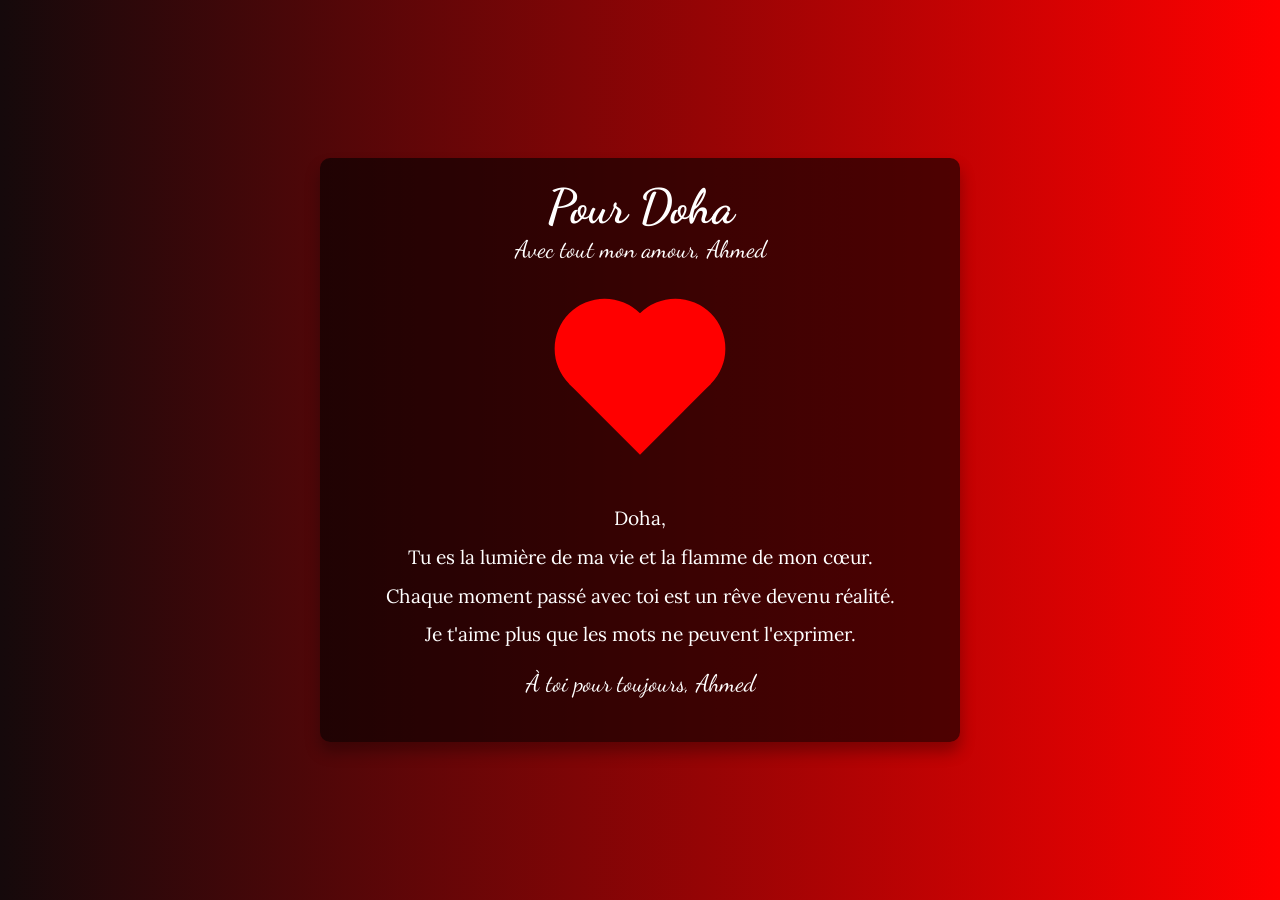
<file: index.html>
<!DOCTYPE html>
<html lang="fr">
<head>
    <meta charset="UTF-8">
    <meta name="viewport" content="width=device-width, initial-scale=1.0">
    <title>Pour Doha</title>
    <link rel="stylesheet" href="styles.css">
    <link href="https://fonts.googleapis.com/css2?family=Dancing+Script&family=Lora&display=swap" rel="stylesheet">
</head>
<body>
    <div class="container">
        <div class="header">
            <h1>Pour Doha</h1>
            <p>Avec tout mon amour, Ahmed</p>
        </div>
        <div class="heart-container">
            <div class="heart"></div>
        </div>
        <div class="message">
            <p>Doha,</p>
            <p>Tu es la lumière de ma vie et la flamme de mon cœur.</p>
            <p>Chaque moment passé avec toi est un rêve devenu réalité.</p>
            <p>Je t'aime plus que les mots ne peuvent l'exprimer.</p>
        </div>
        <div class="footer">
            <p>À toi pour toujours, Ahmed</p>
        </div>
    </div>
</body>
</html>
</file>
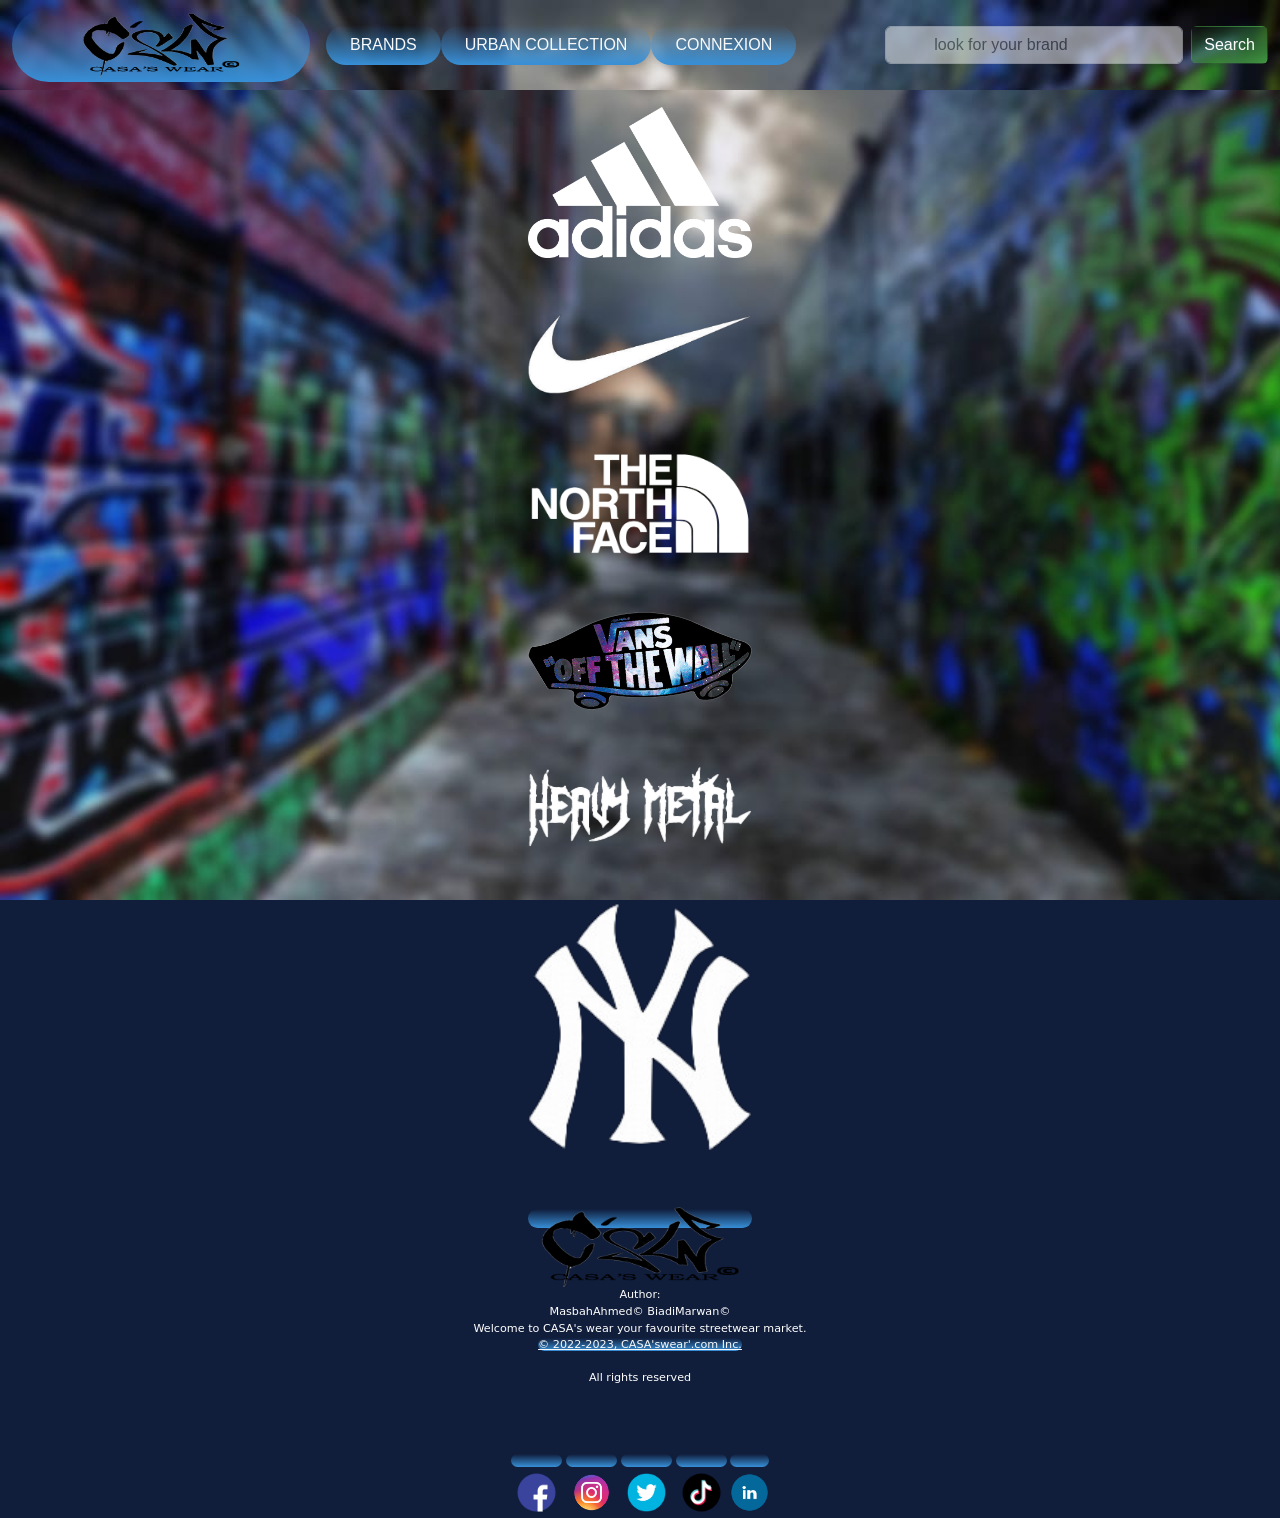
<file: brand.html>
<!DOCTYPE html>
<html lang="en">
<head>
    <meta charset="UTF-8">
    <meta http-equiv="X-UA-Compatible" content="IE=edge">
    <meta name="viewport" content="width=device-width, initial-scale=1.0">
    <title>BRANDS</title>
    <link rel="shortcut icon" href="outfit.png" type="image/x-icon">
    <link rel="stylesheet" href="bootstrap.min.css">
    <style>
html{
    background-color:rgb(16, 29, 59);
}

body{
    background-image: url(hiphop.jpeg);
    height: 100vh;
    width: 100%;
    background-size: cover;
    background-repeat: no-repeat;
    background-attachment: fixed;
}

.navbar{
    position: fixed;
    margin: 0;
    display: flex;
    justify-content: space-between;
    align-items: center;
    width: 100%;
    box-sizing: border-box;
    background-image: url(hiphopblur.jpg);
    font-family: 'Franklin Gothic Medium', 'Arial Narrow', Arial, sans-serif;
}
img{
    width: 20%;
    padding-top: 5%;
}
#boxbox{
    padding-top: 4%;
    background-attachment: fixed;
    background-image: url(hiphopblur.jpg);
    backface-visibility: hidden;
    background-repeat: no-repeat;
    background-size: cover;

}
footer{
    text-align: center;
    color: white;
    background-color: rgb(16, 29, 59);
    font-size: 70%;
    

}   
footer img{
    width: 4%;
}
#linkedin{
    width: 3%;
}
#instagram{
    width: 4,5%;
}
#btn1{
    background-color: rgb(64, 149, 65);
    color: white;
    background: linear-gradient(160deg,transparent,rgb(64, 149, 65));
    animation: linear infinite;
}
#btn1:hover{
    background: #06b16d;
            color: #fff;
            border-radius: 5px;
            box-shadow: 0 0 5px #06b992,
                        0 0 25px #06b992,
                        0 0 50px  #06b992,
                        0 0 100px #06b992;
}
a{
    background-color: rgb(55, 143, 215);
    color: white;
    background: linear-gradient(180deg,transparent,rgb(55, 143, 215));
    animation: linear infinite;
    border-radius: 45px;
}
a:hover{
    background: #68bbff;
    color: #fff;
    border-radius: 45px;
    box-shadow: 0 0 5px #68bbff,
                0 0 25px #68bbff,
                0 0 50px  #68bbff,
                0 0 100px #68bbff;
}
#LOGOPRINCIPAL{
  width: 60%;
  margin-top: 15;
  padding-top: 0%;
  margin-left: 20%;

}

    </style>
</head>
<body>
    <nav class="navbar navbar-expand-xl ">
        <div class="container-fluid">
          <a class="navbar-brand text-light font-monospace" href="index.html"><img src="casab.png" id="LOGOPRINCIPAL"></a>
          <button class="navbar-toggler" type="button" data-bs-toggle="collapse" data-bs-target="#mynavbar">
            <span class="navbar-toggler-icon"></span>
          </button>
          <div class="collapse navbar-collapse" id="mynavbar">
            <ul class="navbar-nav me-auto">
              <li class="nav-item">
                <a class="nav-link link-light px-lg-4" href="brand.html">BRANDS</a>
              </li>
              <li class="nav-item">
                <a class="nav-link link-light px-lg-4" href="javascript:void(0)">URBAN COLLECTION</a>
              </li>
              <li class="nav-item">
                <a class="nav-link link-light px-lg-4" href="LOGIN.html" target="_blank">CONNEXION</a>
              </li>
            </ul>
            <form class="d-flex">
              <input class="form-control me-2 px-5" type="text" placeholder="look for your brand " style="opacity: 50%;">
              <button class="btn" type="button" id="btn1">Search</button>
            </form>
          </div>
        </div>
      </nav>
      <div id="boxbox">
      <div class="container" style="text-align: center;">
        <img src="adidaslogo.png"><br>
        <img src="logonike.png"><br>
        <img src="theNorthFaceLogo-1.png"><br>
        <img src="logovans.png"><br>
        <img src="logometal.png"><br>
        <img src="newyorklogo.png"><br>
        <a href="index.html"><img src="casab.png"><br></a>
      </div>
    </div>
</body>
<footer>
    <p>Author:<br> MasbahAhmed©   BiadiMarwan©<br>
      Welcome to CASA's wear your favourite streetwear market. <br>
    <a href="https://mail.google.com/mail/u/0/#inbox" class="text-light">© 2022-2023, CASA'swear'.com Inc.</a></p>
    <p>All rights reserved</p>
    <a href="https://web.facebook.com/profile.php?id=100036425141083" target="_blank"><img src="facebook.png" id="facebook"></a>
    <a href="https://www.instagram.com/ah._.med72/" target="_blank"><img src="instagram.png" id="instagram"></a>
    <a href="https://twitter.com/AhmedMasbah10" target="_blank"><img src="twetter.png" id="twitter"></a>
    <a href="https://www.tiktok.com/@ah__med_18?lang=fr" target="_blank"><img src="tiktok.png" id="tiktok"></a>
    <a href="https://www.linkedin.com/in/ahmed-masbah-882b82261/" target="_blank"><img src="linkedin.png" id="linkedin"></a>
    
  </footer> 
</html>
</file>
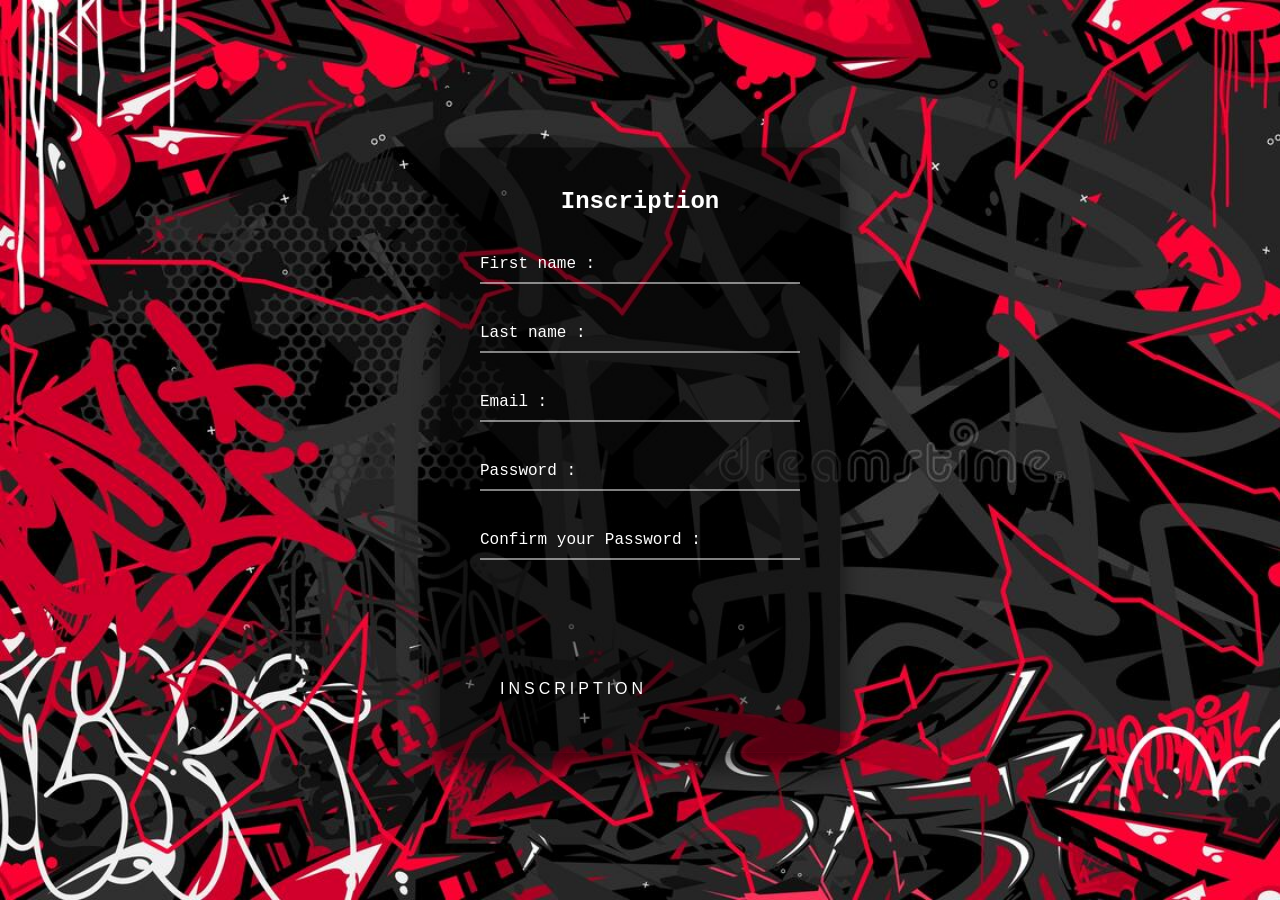
<file: inscription.html>
<!DOCTYPE html>
<html lang="en">
<head>
    <meta charset="UTF-8">
    <meta http-equiv="X-UA-Compatible" content="IE=edge">
    <title>Inscription</title>
    <link rel="shortcut icon" href="outfit.png" type="image/x-icon">
    <style>
        html{
            height: 100%;
        }
        body{
            margin: 0;
            padding: 0;
            font-family: sans-serif;
            background-image: url(inscription.png);
            background-repeat: no-repeat;
            background-size: cover;
            font-family: 'Courier New', Courier, monospace;
        }
        .login-box{
            position: absolute;
            top: 50%;
            left: 50%;
            width: 400px;
            padding: 40px;
            transform: translate(-50%, -50%);
            background: rgba(0,0,0,.5);
            box-sizing: border-box;
            box-shadow: 0 15px 25px rgba(0,0,0,.6);
            border-radius: 10px;
        }
        .login-box h2{
            margin: 0 0 30px;
            padding: 0;
            color: #fff;
            text-align: center;
        }
        .login-box .user-box{
            position: relative;
        }
        .login-box .user-box input{
            width: 100%;
            padding: 10px 0;
            font-size: 16px;
            color: #fff;
            margin-bottom: 30px;
            border: none;
            border-bottom: 1px solid #fff;
            outline: none;
            background: transparent;
        }
        .login-box .user-box label{
            position: absolute;
            top: 0;
            left: 0;
            padding: 10px 0;
            font-size: 16px;
            color: #fff;
            pointer-events: none;
            transition: 5s;
        }
        .login-box .user-box input:focus ~ label,
        .login-box .user-box input:valid ~ label{
            top: -20px;
            left:0;
            color: #e82d2d;
            font-size: 12px;
        }
        .login-box form a{
            position: relative;
            display: inline-block;
            padding: 10px 20px;
            color: white;
            font-size: 16px;
            text-decoration: none;
            text-transform: uppercase;
            overflow: hidden;
            transition: .5s;
            margin-top: 40px;
            letter-spacing: 4px;
        }
        .login-box a:hover{
            background: #e82d2d;
            color: #fff;
            border-radius: 5px;
            box-shadow: 0 0 5px #e82d2d,
                        0 0 25px #e82d2d,
                        0 0 50px  #e82d2d,
                        0 0 100px #e82d2d;
        }
        .login-box a span{
            position: absolute;
            display: block;
        }
        .login-box a span:nth-child(1){
            top: 0;
            left: -100%;
            width: 100%;
            height: 2px;
            background: linear-gradient(90deg,transparent,#e82d2d);
            animation: btn-anim1 1s linear infinite;
        }
        @keyframes btn-anim1{
            0%{
                left: -100%;
            }
            50%,100%{
                left: 100%;
            }
        }
        .login-box a span:nth-child(2){
            top: -100%;
            right: 0;
            width: 2px;
            height: 100%;
            background: linear-gradient(180deg,transparent,#e82d2d);
            animation: btn-anim2 1s linear infinite;
            animation-delay: .25s;
        }
        @keyframes btn-anim2{
            0%{
                top: -100%;
            }
            50%,100%{
                top: 100%;
            }
        }
        .login-box a span:nth-child(3){
            bottom: 0;
            right: -100%;
            width: 100%;
            height: 2px;
            background: linear-gradient(270deg,transparent,#e82d2d);
            animation: btn-anim3 1s linear infinite;
            animation-delay: .5s;
        }
        @keyframes btn-anim3{
            0%{
                top: -100%;
            }
            50%,100%{
                top: 100%;
            }
        }
        .login-box a span:nth-child(4){
            bottom: -100%;
            left: 0;
            width: 2px;
            height: 100%;
            background: linear-gradient(360deg,transparent,#e82d2d);
            animation: btn-anim4 1s linear infinite;
            animation-delay: .75s;
        }
        @keyframes btn-anim4{
            0%{
                bottom: -100%;
            }
            50%,100%{
                bottom: 100%;
            }
        }
        a{
            cursor: grab;
            font-family: 'Franklin Gothic Medium', 'Arial Narrow', Arial, sans-serif;
        }

        h2{
            font-family: 'Courier New', Courier, monospace;
        }


         #linkedin{
            width: 3%;
            margin-bottom: 0.5%;
        }

        #instagram{
            margin-bottom: 0.5%;
        }
   
    </style>
    
</head>
<body>
    <div class="login-box">
        <h2>Inscription</h2>
        <form>
            <div class="user-box">
                <input type="text" required="">
                <label>First name :</label>
            </div>
            <div class="user-box">
                <input type="text" required="">
                <label>Last name : </label>
            <div class="user-box">
                <input type="email" required="" id="email">
                <label>Email : </label>
            </div>
            <div class="user-box">
                <input type="password" required="" id="pass1">
                <label>Password : </label>   
            </div>
            <div class="user-box">
                <input type="password" required="" id="pass2">
                <label>Confirm your Password : </label>   
            </div>
            <div><p id="confirm" style="display: flex; color: white; font-size: 20px; text-align: center;"></p></div>
            
            <a onclick="comfirmation()" onclick="email_valide()">inscription</a>
        </form>
    </div>
    <script src="inscription.js"></script>
</body>


</html>
</file>
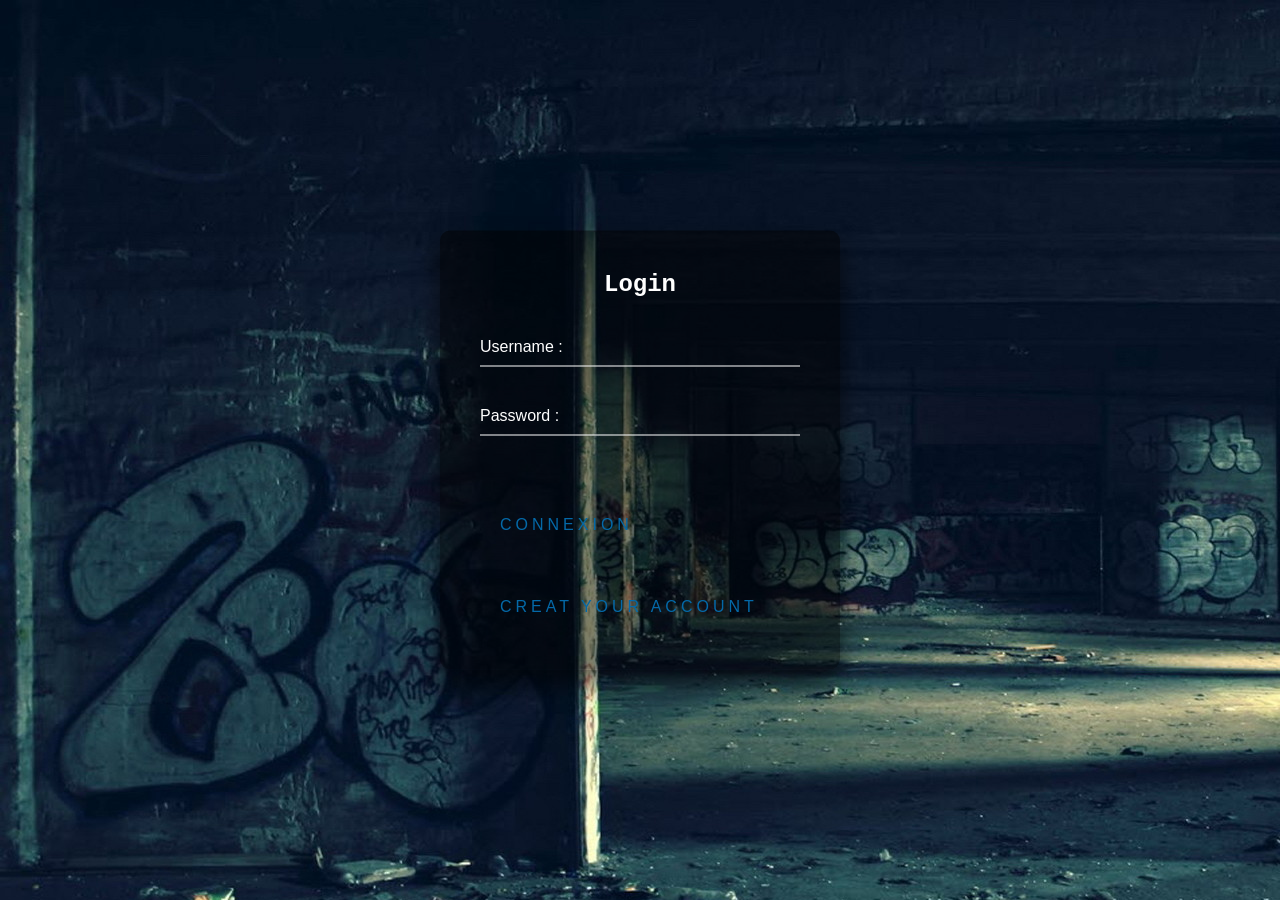
<file: LOGIN.html>
<!DOCTYPE html>
<html lang="en">
<head>
    <meta charset="UTF-8">
    <meta http-equiv="X-UA-Compatible" content="IE=edge">
    <title>connexion</title>
    <link rel="shortcut icon" href="outfit.png" type="image/x-icon">
    <style>
        html{
            height: 100%;
        }
        body{
            margin: 0;
            padding: 0;
            font-family: sans-serif;
            background-image: url(LOGINbackground.jpg);
        }
        .login-box{
            position: absolute;
            top: 50%;
            left: 50%;
            width: 400px;
            padding: 40px;
            transform: translate(-50%, -50%);
            background: rgba(0,0,0,.5);
            box-sizing: border-box;
            box-shadow: 0 15px 25px rgba(0,0,0,.6);
            border-radius: 10px;
        }
        .login-box h2{
            margin: 0 0 30px;
            padding: 0;
            color: #fff;
            text-align: center;
        }
        .login-box .user-box{
            position: relative;
        }
        .login-box .user-box input{
            width: 100%;
            padding: 10px 0;
            font-size: 16px;
            color: #fff;
            margin-bottom: 30px;
            border: none;
            border-bottom: 1px solid #fff;
            outline: none;
            background: transparent;
        }
        .login-box .user-box label{
            position: absolute;
            top: 0;
            left: 0;
            padding: 10px 0;
            font-size: 16px;
            color: #fff;
            pointer-events: none;
            transition: 5s;
        }
        .login-box .user-box input:focus ~ label,
        .login-box .user-box input:valid ~ label{
            top: -20px;
            left:0;
            color: #0469a8;
            font-size: 12px;
        }
        .login-box form a{
            position: relative;
            display: inline-block;
            padding: 10px 20px;
            color: #0469a8;
            font-size: 16px;
            text-decoration: none;
            text-transform: uppercase;
            overflow: hidden;
            transition: .5s;
            margin-top: 40px;
            letter-spacing: 4px;
        }
        .login-box a:hover{
            background: #0469a8;
            color: #fff;
            border-radius: 5px;
            box-shadow: 0 0 5px #0469a8,
                        0 0 25px #0469a8,
                        0 0 50px  #0469a8,
                        0 0 100px #0469a8;
        }
        .login-box a span{
            position: absolute;
            display: block;
        }
        .login-box a span:nth-child(1){
            top: 0;
            left: -100%;
            width: 100%;
            height: 2px;
            background: linear-gradient(90deg,transparent,#0469a8);
            animation: btn-anim1 1s linear infinite;
        }
        @keyframes btn-anim1{
            0%{
                left: -100%;
            }
            50%,100%{
                left: 100%;
            }
        }
        .login-box a span:nth-child(2){
            top: -100%;
            right: 0;
            width: 2px;
            height: 100%;
            background: linear-gradient(180deg,transparent,#0469a8);
            animation: btn-anim2 1s linear infinite;
            animation-delay: .25s;
        }
        @keyframes btn-anim2{
            0%{
                top: -100%;
            }
            50%,100%{
                top: 100%;
            }
        }
        .login-box a span:nth-child(3){
            bottom: 0;
            right: -100%;
            width: 100%;
            height: 2px;
            background: linear-gradient(270deg,transparent,#0469a8);
            animation: btn-anim3 1s linear infinite;
            animation-delay: .5s;
        }
        @keyframes btn-anim3{
            0%{
                top: -100%;
            }
            50%,100%{
                top: 100%;
            }
        }
        .login-box a span:nth-child(4){
            bottom: -100%;
            left: 0;
            width: 2px;
            height: 100%;
            background: linear-gradient(360deg,transparent,#0469a8);
            animation: btn-anim4 1s linear infinite;
            animation-delay: .75s;
        }
        @keyframes btn-anim4{
            0%{
                bottom: -100%;
            }
            50%,100%{
                bottom: 100%;
            }
        }
        a{
            cursor: grab;
            font-family: 'Franklin Gothic Medium', 'Arial Narrow', Arial, sans-serif;
        }
        h2{
            font-family: 'Courier New', Courier, monospace;
        }
        footer{
            text-align: center;
            color: white;
            background-color: rgb(16, 29, 59);
            margin-top: 44%;
            font-size: 80%;
            width: 100%;

         }   


        footer img{
            width: 4%;
            align-items: center;
         }

         #linkedin{
            width: 3%;
            margin-bottom: 0.5%;
        }

        #instagram{
            margin-bottom: 0.5%;
        }
   
    </style>
    
</head>
<body>
    <div class="login-box">
        <h2>Login</h2>
        <form>
            <div class="user-box">
                <input type="text" name="" required="">
                <label>Username : </label>
            </div>
            <div class="user-box">
                <input type="password" name="" required="">
                <label>Password : </label>
                <a>connexion</a>
                <a href="inscription.html">creat your account</a>
            </div>
        </form>
    </div>
    
</body>

</html>
</file>
<file: styles.css>
body {
    margin: 0;
    padding: 0;
    font-family: 'Lora', serif;
    background: linear-gradient(to right, #15090b, #ff0000);
    display: flex;
    justify-content: center;
    align-items: center;
    height: 100vh;
    color: #fff;
    text-align: center;
}

.container {
    background: rgba(0, 0, 0, 0.6);
    padding: 20px;
    border-radius: 10px;
    box-shadow: 0 10px 15px rgba(0, 0, 0, 0.3);
    max-width: 600px;
    width: 80%;
}

.header h1 {
    font-family: 'Dancing Script', cursive;
    font-size: 3em;
    margin: 0;
}

.header p {
    font-family: 'Dancing Script', cursive;
    font-size: 1.5em;
    margin: 0;
}

.heart-container {
    position: relative;
    height: 200px;
    margin: 20px 0;
}

.heart {
    width: 100px;
    height: 100px;
    background: red;
    position: absolute;
    top: 50%;
    left: 50%;
    transform: translate(-50%, -50%) rotate(-45deg);
    transform-origin: center;
    animation: pulse 1.5s infinite;
}

.heart::before,
.heart::after {
    content: "";
    width: 100px;
    height: 100px;
    background: red;
    border-radius: 50%;
    position: absolute;
}

.heart::before {
    top: -50px;
    left: 0;
}

.heart::after {
    left: 50px;
    top: 0;
}

@keyframes pulse {
    0%, 100% {
        transform: translate(-50%, -50%) rotate(-45deg) scale(1);
    }
    50% {
        transform: translate(-50%, -50%) rotate(-45deg) scale(1.1);
    }
}

.message p {
    font-size: 1.2em;
    line-height: 1.5em;
    margin: 10px 0;
}

.footer p {
    font-family: 'Dancing Script', cursive;
    font-size: 1.5em;
    margin-top: 20px;
}
</file>
